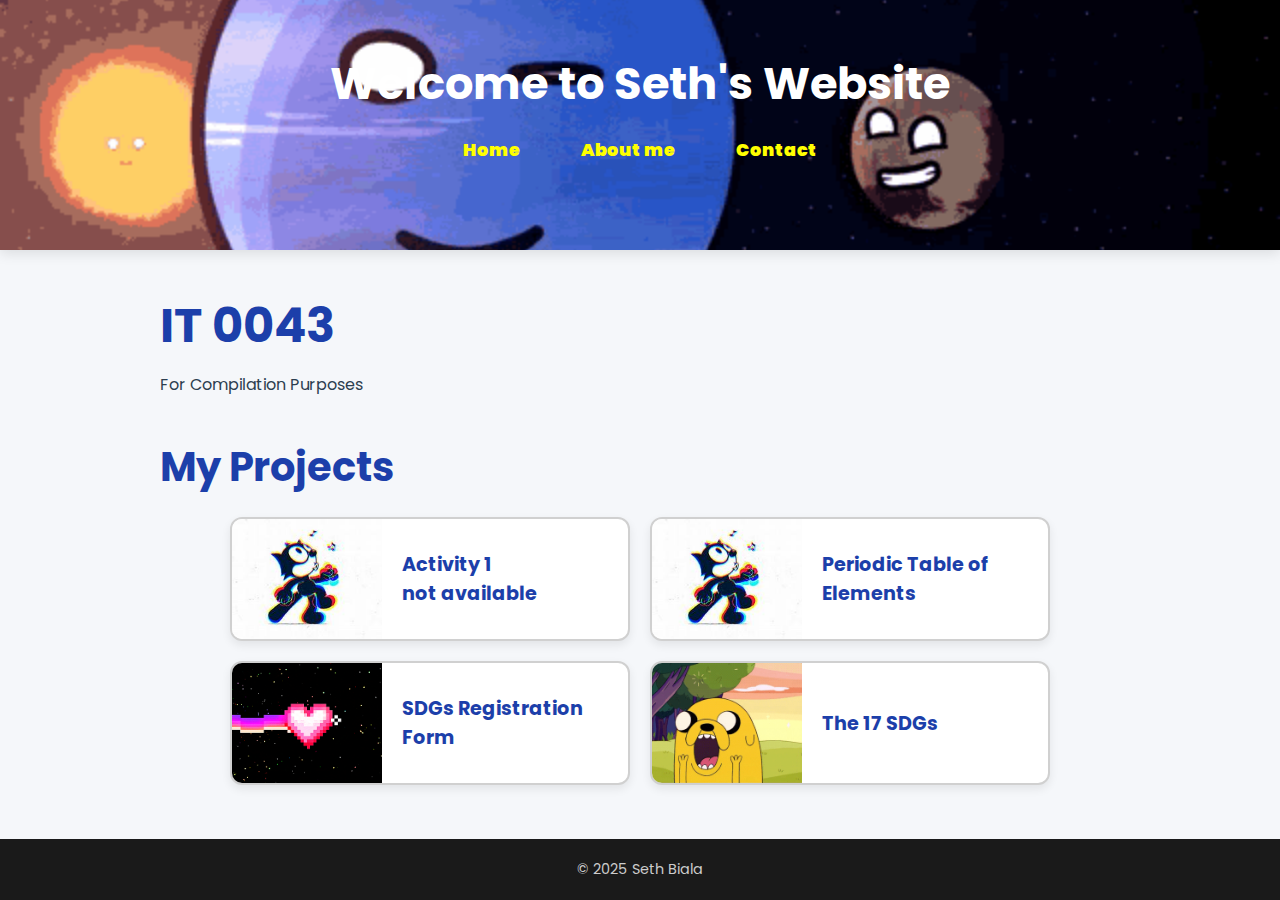
<file: index.html>
<!DOCTYPE html>
<html lang="en">

<head>
  <meta charset="UTF-8" />
  <meta name="viewport" content="width=device-width, initial-scale=1.0" />
  <title>My Personal Website</title>
  <link rel="stylesheet" href="style.css" />
  <link href="https://fonts.googleapis.com/css2?family=Poppins:wght@400;600&display=swap" rel="stylesheet" />
  
  <style>
  body {
    opacity: 0;
    transition: opacity 0.5s ease-in-out;
  }

  body.fade-in {
    opacity: 1;
  }
</style>
</head>

<body>
  <div class="page-wrapper">
    <header>
      <div class="header-container">
        <h1>Welcome to Seth's Website</h1>
      </div>
      <nav>
        <a href="#">Home</a>
        <a href="about me.html">About me</a>
        <a href="ContactMe.html">Contact</a>
      </nav>
    </header>

    <main>
      <section class="about">
        <h2>IT 0043</h2>
        <p>For Compilation Purposes</p>
      </section>

      <section class="projects">
        <h2>My Projects</h2>
        <div class="project-row">
          <div class="project-card">
            <img src="gif1.gif" alt="Activity 1 GIF">
            <div class="project-info">
              <h3><a href="#">Activity 1 <br> not available</a></h3>
            </div>
          </div>

          <div class="project-card">
            <img src="gif1.gif" alt="Periodic Table GIF">
            <div class="project-info">
              <h3><a href="periodic table.html">Periodic Table of Elements</a></h3>
            </div>
          </div>

          <div class="project-card">
            <img src="heads.gif" alt="SDG Form GIF">
            <div class="project-info">
              <h3><a href="Activity3.html">SDGs Registration Form</a></h3>
            </div>
          </div>

          <div class="project-card">
            <img src="giphy.gif" alt="17 SDGs GIF">
            <div class="project-info">
              <h3><a href="Activity4.html">The 17 SDGs</a></h3>
            </div>
          </div>
        </div>
      </section>
    </main>

    <footer>
      <p>© 2025 Seth Biala</p>
    </footer>
  </div>

  <script>
    const projectItems = document.querySelectorAll('.project-card');

    projectItems.forEach(item => {
      item.addEventListener('mouseenter', () => {
        item.style.backgroundColor = '#f0f4ff';
      });

      item.addEventListener('mouseleave', () => {
        item.style.backgroundColor = '';
      });
    });
	  window.addEventListener("DOMContentLoaded", () => {
    document.body.classList.add("fade-in");
  });

  // Fade-out when navigating away
  document.querySelectorAll("a[href]").forEach(link => {
    link.addEventListener("click", function (e) {
      const href = this.getAttribute("href");
      if (href && !href.startsWith("#") && !href.startsWith("javascript")) {
        e.preventDefault();
        document.body.classList.remove("fade-in");
        document.body.style.opacity = 0;
        setTimeout(() => {
          window.location.href = href;
        }, 300);
      }
    });
  });
  const projectCards = document.querySelectorAll('.project-card');

  projectCards.forEach(card => {
    card.addEventListener('mouseenter', () => {
      const randomColor = getRandomColor();
      card.style.backgroundColor = randomColor;
    });

    card.addEventListener('mouseleave', () => {
      card.style.backgroundColor = ''; // Reset to default
    });
  });

  function getRandomColor() {
    const letters = '0123456789ABCDEF';
    let color = '#';
    for (let i = 0; i < 6; i++) {
      color += letters[Math.floor(Math.random() * 16)];
    }
    return color;
  }
  </script>
</body>

</html>
</file>
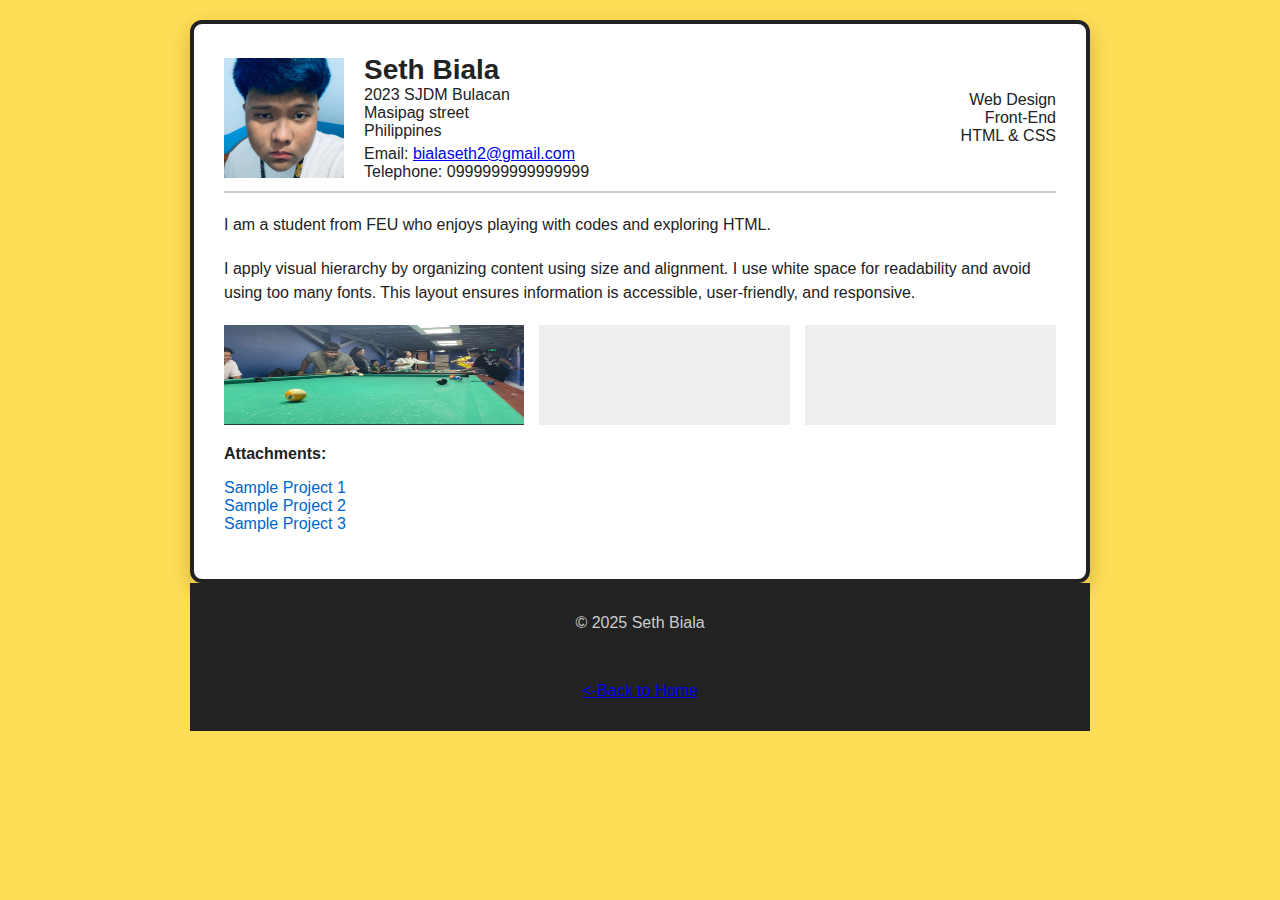
<file: about me.html>
<html lang="en">
<head>
    <meta charset="UTF-8">
    <title>My Profile</title>
    <style>
        body {
            font-family: Arial, sans-serif;
            background-color: #ffdd57;
            color: #222;
            margin: 0;
            padding: 20px;
            max-width: 900px;
            margin-left: auto;
            margin-right: auto;
        }

        .container {
            background-color: #fff;
            border: 4px solid #222;
            border-radius: 12px;
            padding: 30px;
            box-shadow: 0 8px 20px rgba(0,0,0,0.2);
        }

        .profile-header {
            display: flex;
            justify-content: space-between;
            align-items: center;
            border-bottom: 2px solid #ccc;
            padding-bottom: 10px;
        }

        .profile-pic {
            width: 120px;
            height: 120px;
            background-color: #ddd;
        }

        .profile-info {
            flex: 1;
            margin-left: 20px;
        }

        .profile-name {
            font-size: 28px;
            font-weight: bold;
        }

        .contact {
            margin-top: 5px;
        }

        .categories {
            text-align: right;
        }

        .section {
            margin-top: 20px;
            line-height: 1.5;
        }

        .media {
            display: flex;
            margin-top: 20px;
            gap: 15px;
        }

        .media-box {
            flex: 1;
            height: 100px;
            background-color: #eee;
        }

        .attachments {
            margin-top: 20px;
        }

        .attachments ul {
            list-style: none;
            padding-left: 0;
        }

        .attachments a {
            color: #0066cc;
            text-decoration: none;
        }

        .attachments a:hover {
            text-decoration: underline;
        }

        footer {
            background-color: #222;
            color: #ccc;
            text-align: center;
            padding: 15px 0;
            position: relative;
            bottom: 0;
            width: 100%;
	    .back-home:hover {
         background-color: #FF8C00;
            }
        }
    </style>
</head>
<body>
    <div class="container">
        <div class="profile-header">
            <div class="profile-pic">
                <img src="pfp.jpg" alt="My Photo" style="width: 100%; height: 100%; object-fit: cover;">
            </div>

            <div class="profile-info">
                <div class="profile-name">Seth Biala</div>
                <div>2023 SJDM Bulacan<br>Masipag street<br>Philippines</div>
                <div class="contact">
                    Email: <a href="mailto:bialaseth2@gmail.com">bialaseth2@gmail.com</a><br>
                    Telephone: 0999999999999999
                </div>
            </div>
            <div class="categories">
                <div>Web Design</div>
                <div>Front-End</div>
                <div>HTML & CSS</div>
            </div>
        </div>

        <div class="section">
            I am a student from FEU who enjoys playing with codes and exploring HTML.  
        </div>

        <div class="section">
            I apply visual hierarchy by organizing content using size and alignment. I use white space for readability and avoid using too many fonts. This layout ensures information is accessible, user-friendly, and responsive.
        </div>

        <div class="media">
            <div class="media-box">
			<img src="picko.jpg"alt="my picture" width="300" height="100">
			</div>
            <div class="media-box"></div>
            <div class="media-box"></div>
        </div>

        <div class="attachments">
            <strong>Attachments:</strong>
            <ul>
                <li><a href="periodic table.html">Sample Project 1</a></li>
                <li><a href="Activity3.html">Sample Project 2</a></li>
                <li><a href="#">Sample Project 3</a></li>
            </ul>
        </div>
    </div>

    <footer>
        <p>© 2025 Seth Biala</p>
		<br>
		 <p>  <a href="index.html" class="back-home"><-Back to Home </a></p>
    </footer>
</body>
</html>
</file>
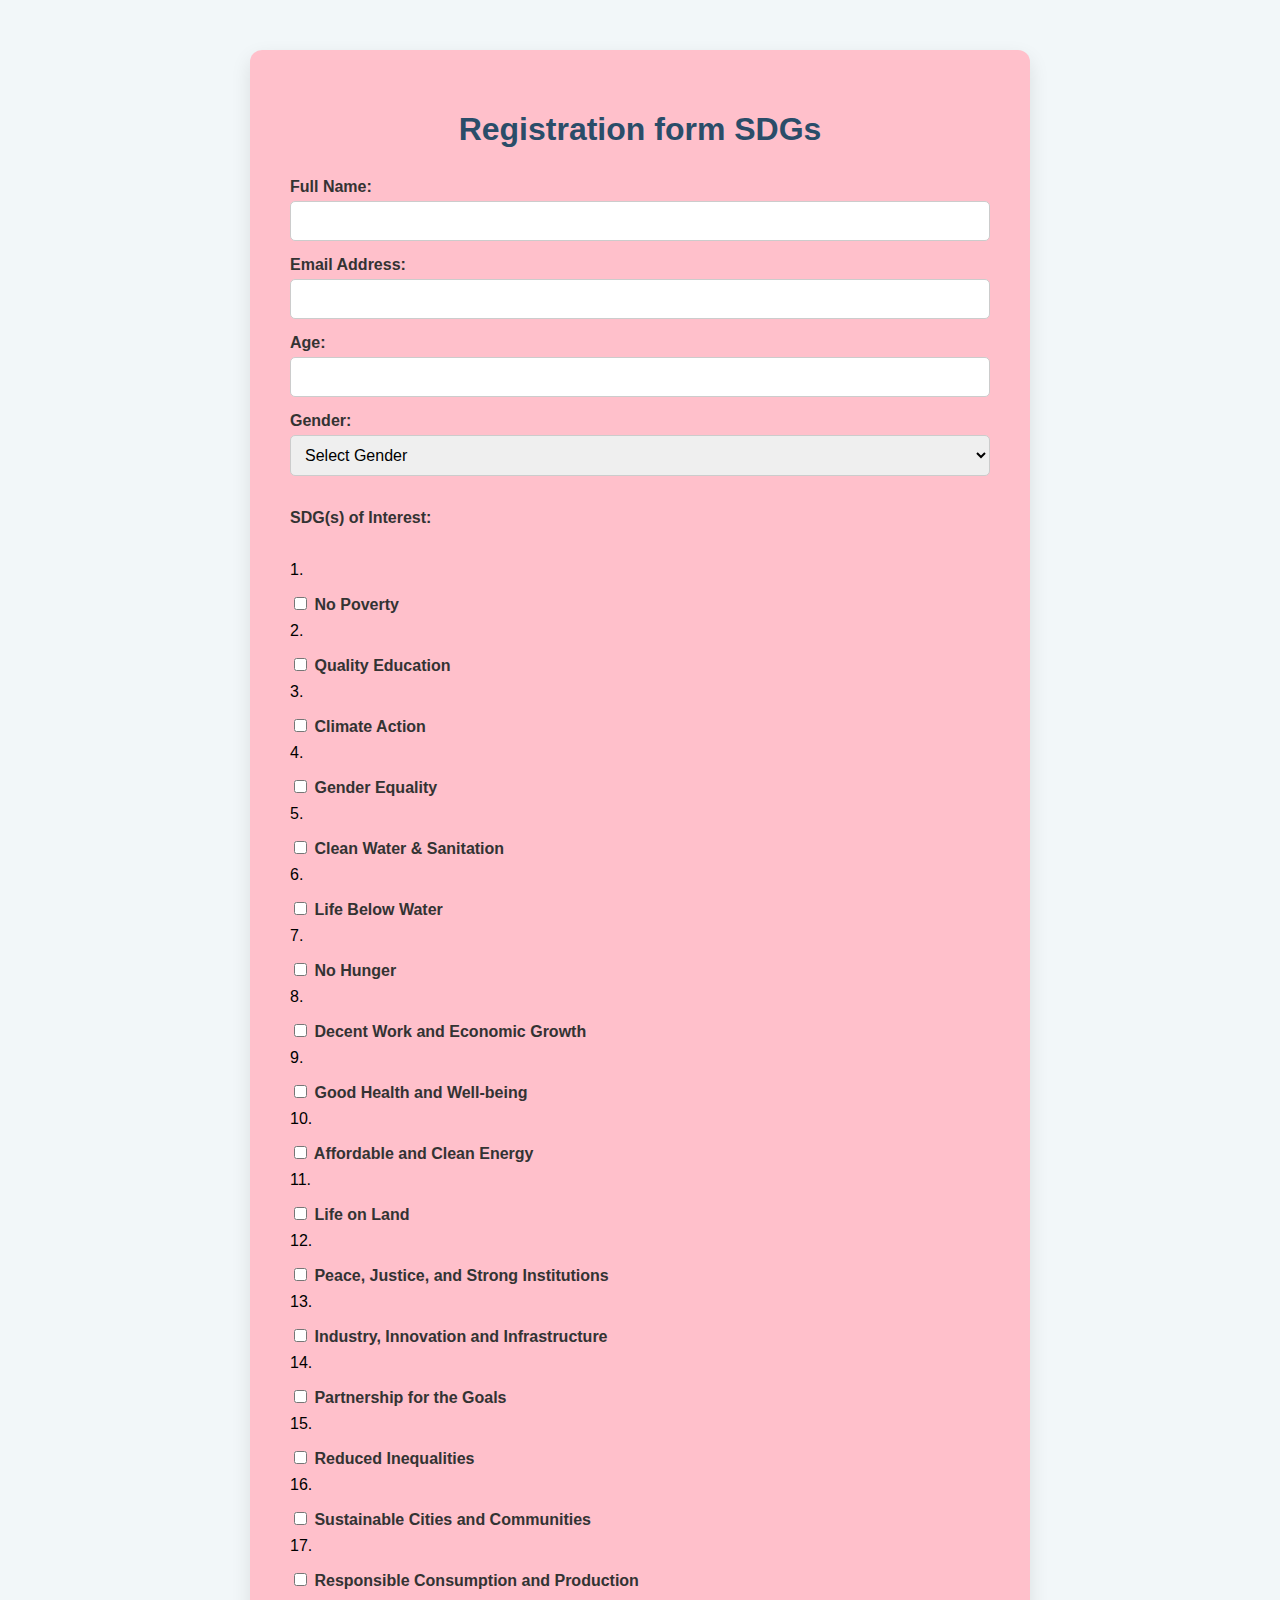
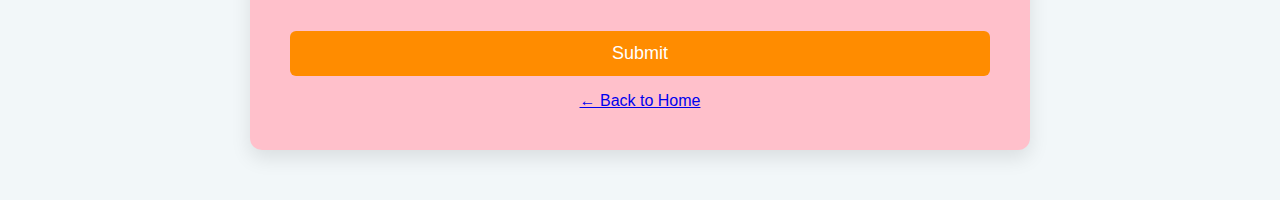
<file: Activity3.html>
<!DOCTYPE html>
<html>

<head>
  <meta charset="UTF-8">
  <meta name="viewport" content="width=device-width, initial-scale=1.0">
  <title>LAB 4 BIALA</title>
  <link rel="stylesheet" href="style1.css">
  <style>
    .error {
      border: 2px solid red;
    }
    #errorMsg {
      color: red;
      margin-top: 10px;
    }
  </style>
</head>

<body>
  <div class="form-container">
    <h1>Registration form SDGs</h1>
    <form id="registrationForm" onsubmit="event.preventDefault(); validateForm();">
      <label for="fullName">Full Name:</label>
      <input type="text" id="fullName" name="fullName" required>

      <label for="email">Email Address:</label>
      <input type="email" id="email" name="email" required>

      <label for="Age">Age:</label>
      <input type="number" id="Age" name="Age" min="0" required>

      <label for="gender">Gender:</label>
      <select id="gender" name="gender" required>
        <option value="" disabled selected>Select Gender</option>
        <option value="male">Male</option>
        <option value="female">Female</option>
        <option value="other">Other</option>
        <option value="prefer_not_to_say">Prefer not to say</option>
      </select>

      <br><br>
      <label>SDG(s) of Interest:</label>
      <br>
      <div class="checkbox-group">
        <ol>
          <li><label><input type="checkbox" name="sdgs" value="no_poverty"> No Poverty</label></li>
          <li><label><input type="checkbox" name="sdgs" value="quality_education"> Quality Education</label></li>
          <li><label><input type="checkbox" name="sdgs" value="climate_action"> Climate Action</label></li>
          <li><label><input type="checkbox" name="sdgs" value="gender_equality"> Gender Equality</label></li>
          <li><label><input type="checkbox" name="sdgs" value="clean_water"> Clean Water & Sanitation</label></li>
          <li><label><input type="checkbox" name="sdgs" value="life_below_water"> Life Below Water</label></li>
          <li><label><input type="checkbox" name="sdgs" value="zero_hunger"> No Hunger</label></li>
          <li><label><input type="checkbox" name="sdgs" value="decent_work"> Decent Work and Economic Growth</label></li>
          <li><label><input type="checkbox" name="sdgs" value="good_health"> Good Health and Well-being</label></li>
          <li><label><input type="checkbox" name="sdgs" value="clean_energy"> Affordable and Clean Energy</label></li>
          <li><label><input type="checkbox" name="sdgs" value="life_on_land"> Life on Land</label></li>
          <li><label><input type="checkbox" name="sdgs" value="peace_justice"> Peace, Justice, and Strong Institutions</label></li>
          <li><label><input type="checkbox" name="sdgs" value="industry_innovation"> Industry, Innovation and Infrastructure</label></li>
          <li><label><input type="checkbox" name="sdgs" value="partnerships"> Partnership for the Goals</label></li>
          <li><label><input type="checkbox" name="sdgs" value="reduced_inequalities"> Reduced Inequalities</label></li>
          <li><label><input type="checkbox" name="sdgs" value="sustainable_cities"> Sustainable Cities and Communities</label></li>
          <li><label><input type="checkbox" name="sdgs" value="responsible_consumption"> Responsible Consumption and Production</label></li>
        </ol>
      </div>

      <button type="submit">Submit</button>
      <p id="errorMsg"></p>
    </form>

    <center>
      <a href="index.html" class="back-home">&larr; Back to Home</a>
    </center>
  </div>

  <script>
    function validateForm() {
      const form = document.getElementById("registrationForm");
      const inputs = form.querySelectorAll("input[type='text'], input[type='email'], input[type='number']");
      let allFilled = true;

      document.getElementById("errorMsg").innerText = "";
      inputs.forEach(input => input.classList.remove("error"));

      for (let i = 0; i < inputs.length; i++) {
        if (inputs[i].value.trim() === "") {
          inputs[i].classList.add("error");
          allFilled = false;
        }
      }

      const gender = document.getElementById("gender");
      if (gender.value === "") {
        gender.classList.add("error");
        allFilled = false;
      } else {
        gender.classList.remove("error");
      }

      if (!allFilled) {
        document.getElementById("errorMsg").innerText = "Please fill out all fields.";
      } else {
        alert("Form submitted successfully!");
        form.reset();
      }
    }
  </script>
</body>

</html>
</file>
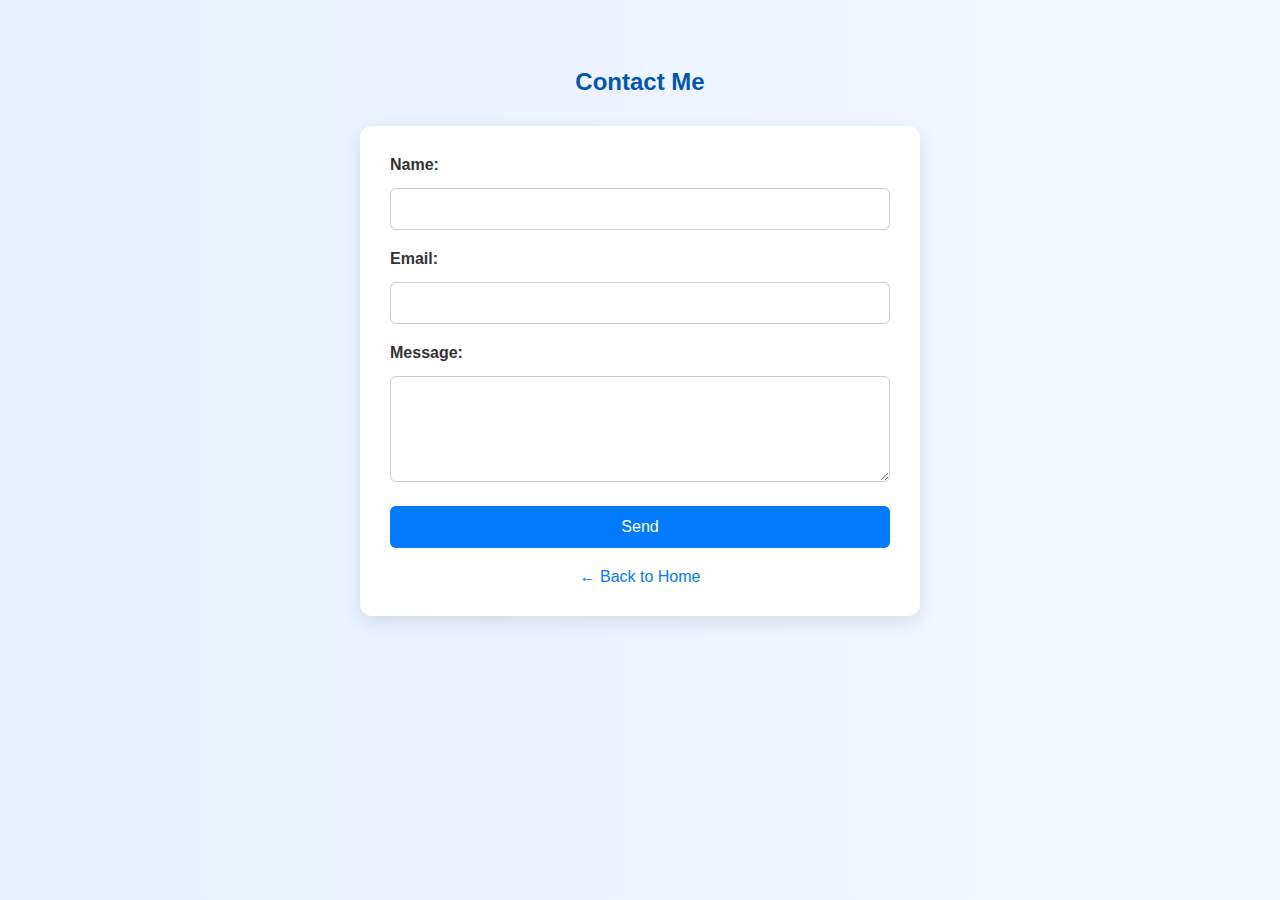
<file: ContactMe.html>
<!DOCTYPE html>
<html lang="en">

<head>
  <meta charset="UTF-8">
  <title>Contact Form</title>
  <style>
    body {
      font-family: 'Segoe UI', sans-serif;
      padding: 40px;
      background: linear-gradient(to right, #e6f0ff, #f4f8ff);
      color: #333;
    }

    h2 {
      text-align: center;
      color: #0056b3;
      margin-bottom: 30px;
    }

    form {
      background: #ffffff;
      padding: 30px;
      max-width: 500px;
      margin: auto;
      border-radius: 12px;
      box-shadow: 0 6px 18px rgba(0, 0, 0, 0.1);
    }

    label {
      font-weight: 600;
      display: block;
      margin-bottom: 6px;
    }

    input,
    textarea {
      width: 100%;
      padding: 12px;
      margin-top: 8px;
      margin-bottom: 20px;
      border: 1px solid #ccc;
      border-radius: 6px;
      font-size: 14px;
      box-sizing: border-box;
    }

    input:focus,
    textarea:focus {
      border-color: #3399ff;
      outline: none;
      box-shadow: 0 0 5px rgba(0, 102, 204, 0.2);
    }
     .back-home {
  display: block;
  text-align: center;
  margin-top: 20px;
  color: #007BFF;
  text-decoration: none;
  font-weight: 500;
  transition: color 0.3s;
}

.back-home:hover {
  color: #0056b3;
  text-decoration: underline;
}

    button {
      background-color: #007BFF;
      color: white;
      padding: 12px;
      border: none;
      border-radius: 6px;
      font-size: 16px;
      cursor: pointer;
      width: 100%;
      transition: background-color 0.3s ease;
    }

    button:hover {
      background-color: #0056b3;
    }

    .success {
      color: green;
      text-align: center;
      margin-top: 15px;
    }
  </style>
</head>

<body>

  <h2>Contact Me</h2>

  <form id="contact-form">
    <label>Name:</label>
    <input type="text" name="name" id="name">

    <label>Email:</label>
    <input type="email" name="email" id="email">

    <label>Message:</label>
    <textarea name="message" id="message" rows="5"></textarea>

    <button type="submit">Send</button>
    <p class="success" id="response"></p>
	<a href="index.html" class="back-home">← Back to Home</a>
  </form>

  <script>
    const scriptURL = "https://script.google.com/macros/s/AKfycbyc3NmCGCg8HN8RMLP3KPv6k8W-Juz3uikL7nO10gpFGLAJ2xYavTxsbjJpR9bnz5Mzdg/exec";
    const form = document.getElementById("contact-form");
    const responseMsg = document.getElementById("response");

    form.addEventListener("submit", (e) => {
      e.preventDefault();

      const name = document.getElementById("name").value.trim();
      const email = document.getElementById("email").value.trim();
      const message = document.getElementById("message").value.trim();

      if (name === "" || email === "" || message === "") {
        alert("Please fill out all fields before submitting.");
        return;
      }

      const formData = new FormData(form);

      fetch(scriptURL, {
        method: "POST",
        body: new URLSearchParams(formData)
      })
        .then(res => res.json())
        .then(data => {
          responseMsg.textContent = "Message sent successfully!";
          form.reset();
        })
        .catch(error => {
          responseMsg.textContent = "Error sending message.";
          console.error("Error!", error.message);
        });
    });
  </script>

</body>

</html>
</file>
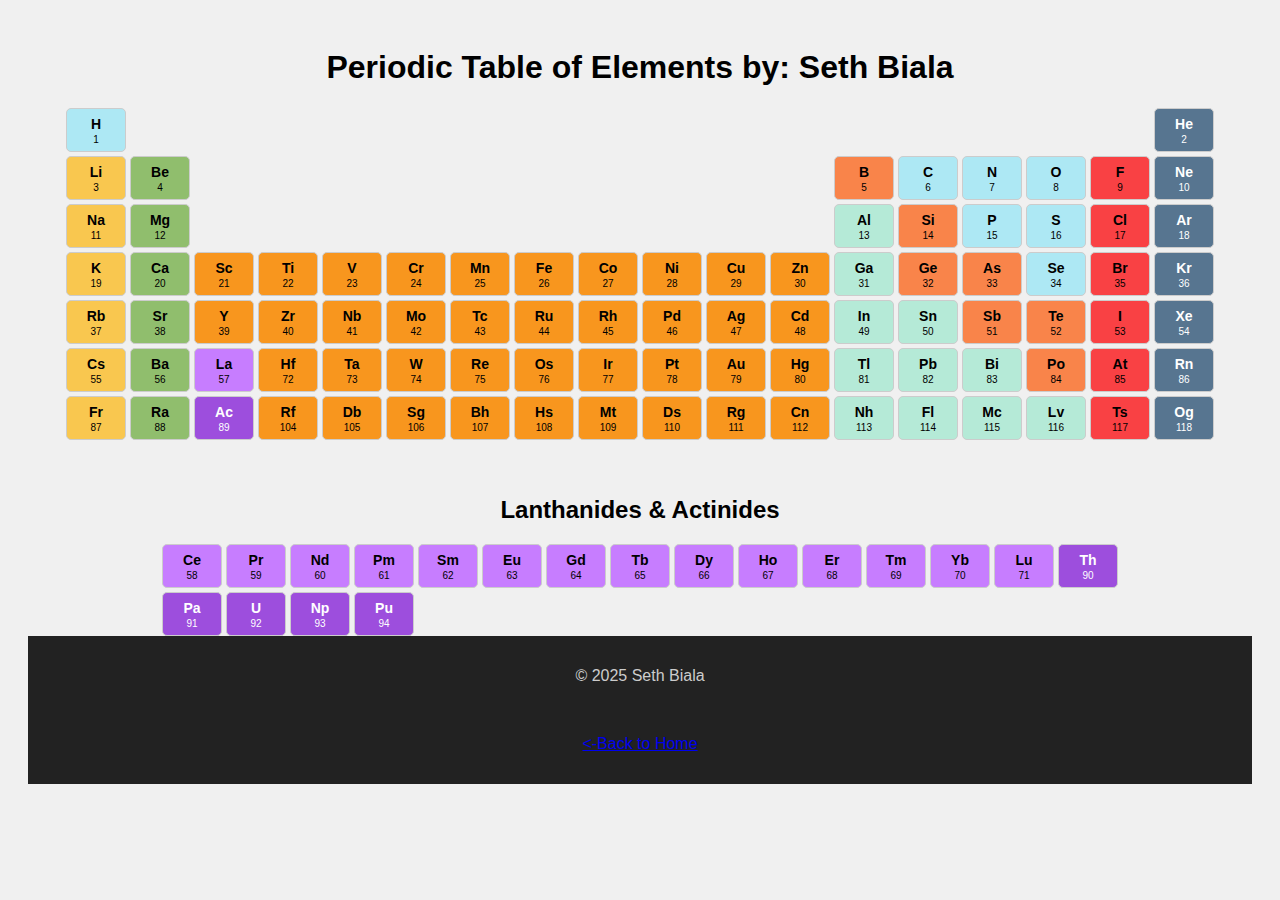
<file: periodic table.html>
<!DOCTYPE html>
<html lang="en">
<head>
  <meta charset="UTF-8">
  <title>Periodic Table</title>
  <style>
    body {
      font-family: Arial, sans-serif;
      background: #f0f0f0;
      padding: 20px;
    }
	

    h1 {
      text-align: center;
    }

    .table {
      display: grid;
      grid-template-columns: repeat(18, 60px);
      grid-gap: 4px;
      justify-content: center;
    }

    .element {
      background: #fff;
      border: 1px solid #ccc;
      border-radius: 5px;
      padding: 5px;
      font-size: 12px;
      text-align: center;
    }

    .element h4 {
      margin: 2px 0;
      font-size: 14px;
    }

    .element p {
      margin: 1px 0;
      font-size: 10px;
    }

    .alkali { background-color: #f9c74f; }
    .alkaline { background-color: #90be6d; }
    .transition { background-color: #f8961e; }
    .metalloid { background-color: #f9844a; }
    .nonmetal { background-color: #ade8f4; }
    .halogen { background-color: #f94144; }
    .noble-gas { background-color: #577590; color: white; }
    .post-transition { background-color: #b5ead7; }
    .lanthanide { background-color: #c77dff; }
    .actinide { background-color: #9d4edd; color: white; }

    .empty {
      visibility: hidden;
	  
    }
	 footer {
            background-color: #222;
            color: #ccc;
            text-align: center;
            padding: 15px 0;
            position: relative;
            bottom: 0;
            width: 100%;
	    .back-home:hover {
         background-color: #FF8C00;
            }
        }
  </style>
</head>
<body>

  <h1>Periodic Table of Elements by: Seth Biala</h1>

  <div class="table">
    <!-- Period 1 -->
    <div class="element nonmetal" style="grid-column: 1;"><h4>H</h4><p>1</p></div>
    <div class="element noble-gas" style="grid-column: 18;"><h4>He</h4><p>2</p></div>

    <!-- Period 2 -->
    <div class="element alkali" style="grid-column: 1;"><h4>Li</h4><p>3</p></div>
    <div class="element alkaline"><h4>Be</h4><p>4</p></div>
    <div class="empty" style="grid-column: 3 / span 10;"></div>
    <div class="element metalloid"><h4>B</h4><p>5</p></div>
    <div class="element nonmetal"><h4>C</h4><p>6</p></div>
    <div class="element nonmetal"><h4>N</h4><p>7</p></div>
    <div class="element nonmetal"><h4>O</h4><p>8</p></div>
    <div class="element halogen"><h4>F</h4><p>9</p></div>
    <div class="element noble-gas"><h4>Ne</h4><p>10</p></div>

    <!-- Period 3 -->
    <div class="element alkali" style="grid-column: 1;"><h4>Na</h4><p>11</p></div>
    <div class="element alkaline"><h4>Mg</h4><p>12</p></div>
    <div class="empty" style="grid-column: 3 / span 10;"></div>
    <div class="element post-transition"><h4>Al</h4><p>13</p></div>
    <div class="element metalloid"><h4>Si</h4><p>14</p></div>
    <div class="element nonmetal"><h4>P</h4><p>15</p></div>
    <div class="element nonmetal"><h4>S</h4><p>16</p></div>
    <div class="element halogen"><h4>Cl</h4><p>17</p></div>
    <div class="element noble-gas"><h4>Ar</h4><p>18</p></div>

    <!-- Period 4 -->
    <div class="element alkali" style="grid-column: 1;"><h4>K</h4><p>19</p></div>
    <div class="element alkaline"><h4>Ca</h4><p>20</p></div>
    <div class="element transition"><h4>Sc</h4><p>21</p></div>
    <div class="element transition"><h4>Ti</h4><p>22</p></div>
    <div class="element transition"><h4>V</h4><p>23</p></div>
    <div class="element transition"><h4>Cr</h4><p>24</p></div>
    <div class="element transition"><h4>Mn</h4><p>25</p></div>
    <div class="element transition"><h4>Fe</h4><p>26</p></div>
    <div class="element transition"><h4>Co</h4><p>27</p></div>
    <div class="element transition"><h4>Ni</h4><p>28</p></div>
    <div class="element transition"><h4>Cu</h4><p>29</p></div>
    <div class="element transition"><h4>Zn</h4><p>30</p></div>
    <div class="element post-transition"><h4>Ga</h4><p>31</p></div>
    <div class="element metalloid"><h4>Ge</h4><p>32</p></div>
    <div class="element metalloid"><h4>As</h4><p>33</p></div>
    <div class="element nonmetal"><h4>Se</h4><p>34</p></div>
    <div class="element halogen"><h4>Br</h4><p>35</p></div>
    <div class="element noble-gas"><h4>Kr</h4><p>36</p></div>

    <!-- Period 5 -->
    <div class="element alkali" style="grid-column: 1;"><h4>Rb</h4><p>37</p></div>
    <div class="element alkaline"><h4>Sr</h4><p>38</p></div>
    <div class="element transition"><h4>Y</h4><p>39</p></div>
    <div class="element transition"><h4>Zr</h4><p>40</p></div>
    <div class="element transition"><h4>Nb</h4><p>41</p></div>
    <div class="element transition"><h4>Mo</h4><p>42</p></div>
    <div class="element transition"><h4>Tc</h4><p>43</p></div>
    <div class="element transition"><h4>Ru</h4><p>44</p></div>
    <div class="element transition"><h4>Rh</h4><p>45</p></div>
    <div class="element transition"><h4>Pd</h4><p>46</p></div>
    <div class="element transition"><h4>Ag</h4><p>47</p></div>
    <div class="element transition"><h4>Cd</h4><p>48</p></div>
    <div class="element post-transition"><h4>In</h4><p>49</p></div>
    <div class="element post-transition"><h4>Sn</h4><p>50</p></div>
    <div class="element metalloid"><h4>Sb</h4><p>51</p></div>
    <div class="element metalloid"><h4>Te</h4><p>52</p></div>
    <div class="element halogen"><h4>I</h4><p>53</p></div>
    <div class="element noble-gas"><h4>Xe</h4><p>54</p></div>

    <!-- Period 6 -->
    <div class="element alkali" style="grid-column: 1;"><h4>Cs</h4><p>55</p></div>
    <div class="element alkaline"><h4>Ba</h4><p>56</p></div>
    <div class="element lanthanide"><h4>La</h4><p>57</p></div>
    <div class="element transition"><h4>Hf</h4><p>72</p></div>
    <div class="element transition"><h4>Ta</h4><p>73</p></div>
    <div class="element transition"><h4>W</h4><p>74</p></div>
    <div class="element transition"><h4>Re</h4><p>75</p></div>
    <div class="element transition"><h4>Os</h4><p>76</p></div>
    <div class="element transition"><h4>Ir</h4><p>77</p></div>
    <div class="element transition"><h4>Pt</h4><p>78</p></div>
    <div class="element transition"><h4>Au</h4><p>79</p></div>
    <div class="element transition"><h4>Hg</h4><p>80</p></div>
    <div class="element post-transition"><h4>Tl</h4><p>81</p></div>
    <div class="element post-transition"><h4>Pb</h4><p>82</p></div>
    <div class="element post-transition"><h4>Bi</h4><p>83</p></div>
    <div class="element metalloid"><h4>Po</h4><p>84</p></div>
    <div class="element halogen"><h4>At</h4><p>85</p></div>
    <div class="element noble-gas"><h4>Rn</h4><p>86</p></div>

    <!-- Period 7 -->
    <div class="element alkali" style="grid-column: 1;"><h4>Fr</h4><p>87</p></div>
    <div class="element alkaline"><h4>Ra</h4><p>88</p></div>
    <div class="element actinide"><h4>Ac</h4><p>89</p></div>
    <div class="element transition"><h4>Rf</h4><p>104</p></div>
    <div class="element transition"><h4>Db</h4><p>105</p></div>
    <div class="element transition"><h4>Sg</h4><p>106</p></div>
    <div class="element transition"><h4>Bh</h4><p>107</p></div>
    <div class="element transition"><h4>Hs</h4><p>108</p></div>
    <div class="element transition"><h4>Mt</h4><p>109</p></div>
    <div class="element transition"><h4>Ds</h4><p>110</p></div>
    <div class="element transition"><h4>Rg</h4><p>111</p></div>
    <div class="element transition"><h4>Cn</h4><p>112</p></div>
    <div class="element post-transition"><h4>Nh</h4><p>113</p></div>
    <div class="element post-transition"><h4>Fl</h4><p>114</p></div>
    <div class="element post-transition"><h4>Mc</h4><p>115</p></div>
    <div class="element post-transition"><h4>Lv</h4><p>116</p></div>
    <div class="element halogen"><h4>Ts</h4><p>117</p></div>
    <div class="element noble-gas"><h4>Og</h4><p>118</p></div>
  </div>

  <br><br>

  <h2 style="text-align:center;">Lanthanides & Actinides</h2>
  <div class="table" style="grid-template-columns: repeat(15, 60px);">
    <div class="element lanthanide"><h4>Ce</h4><p>58</p></div>
    <div class="element lanthanide"><h4>Pr</h4><p>59</p></div>
    <div class="element lanthanide"><h4>Nd</h4><p>60</p></div>
    <div class="element lanthanide"><h4>Pm</h4><p>61</p></div>
    <div class="element lanthanide"><h4>Sm</h4><p>62</p></div>
    <div class="element lanthanide"><h4>Eu</h4><p>63</p></div>
    <div class="element lanthanide"><h4>Gd</h4><p>64</p></div>
    <div class="element lanthanide"><h4>Tb</h4><p>65</p></div>
    <div class="element lanthanide"><h4>Dy</h4><p>66</p></div>
    <div class="element lanthanide"><h4>Ho</h4><p>67</p></div>
    <div class="element lanthanide"><h4>Er</h4><p>68</p></div>
    <div class="element lanthanide"><h4>Tm</h4><p>69</p></div>
    <div class="element lanthanide"><h4>Yb</h4><p>70</p></div>
    <div class="element lanthanide"><h4>Lu</h4><p>71</p></div>

    <div class="element actinide"><h4>Th</h4><p>90</p></div>
    <div class="element actinide"><h4>Pa</h4><p>91</p></div>
    <div class="element actinide"><h4>U</h4><p>92</p></div>
    <div class="element actinide"><h4>Np</h4><p>93</p></div>
    <div class="element actinide"><h4>Pu</h4><p>94</p></div>
  </div>
       <footer>
        <p>© 2025 Seth Biala</p>
		<br>
		 <p>  <a href="index.html" class="back-home"><-Back to Home </a></p>
    </footer>
</body>
</html>
</file>
<file: style.css>
* {
  margin: 0;
  padding: 0;
  box-sizing: border-box;
}

html, body {
  height: 100%;
  font-family: 'Poppins', sans-serif;
  background-color: #f5f7fa;
  color: #2c3e50;
}

.page-wrapper {
  display: flex;
  flex-direction: column;
  min-height: 100vh;
}

header {
  background-image: url('balls.gif'), linear-gradient(rgba(0,0,0,0.5), rgba(0,0,0,0.7));
  background-size: cover;
  background-position: center;
  background-repeat: no-repeat;
  color: white;
  padding: 50px 20px;
  text-align: center;
  height: 250px; 
 box-shadow: 0 4px 12px rgba(0,0,0,0.1);
}

header h1 {
  font-size: 2.8rem;
  margin-bottom: 10px;
}

nav {
  margin-top: 20px;
}

nav a {
  color: yellow;
  margin: 0 12px;
  text-decoration: none;
  font-weight: 1000;
   font-size: 1.1rem;
  padding: 8px 16px;
  border-radius: 6px;
  transition: background 0.3s, transform 0.2s;
}

nav a:hover {
  background: rgba(255, 255, 255, 0.2);
  transform: scale(1.05);
}

main {
  flex: 1;
  padding: 40px 20px;
  max-width: 1000px;
  margin: auto;
}

.about {
  margin-bottom: 40px;
}

.about h2 {
  font-size: 3rem;
  margin-bottom: 10px;
  color: #1c3faa;
}

.projects h2 {
  font-size: 2.5rem;
  margin-bottom: 20px;
  color: #1c3faa;
}

.project-row {
  display: flex;
  flex-wrap: wrap;
  gap: 20px;
  justify-content: center;
}

.project-card {
   border: 2px solid #d0d0d0;
  display: flex;
  flex-direction: row;
  align-items: center;
  background-color: #fff;
  border-radius: 12px;
  box-shadow: 0 4px 10px rgba(0, 0, 0, 0.08);
  overflow: hidden;
  width: 400px;
  transition: transform 0.3s ease, box-shadow 0.3s ease;
}

.project-card:hover {
  transform: translateY(-4px);
  box-shadow: 0 8px 20px rgba(0, 0, 0, 0.15);
}

.project-card img {
  width: 150px;
  height: 120px;
  object-fit: cover;
}

.project-info {
  padding: 20px;
  display: flex;
  align-items: center;
}

.project-info h3 {
  font-size: 1.2rem;
}

.project-info a {
  text-decoration: none;
  color: #1c3faa;
  font-weight: bold;
  transition: color 0.3s;
}

.project-info a:hover {
  color: #1446a0;
  text-decoration: underline;
}

footer {
  background-color: #1a1a1a;
  color: #ccc;
  text-align: center;
  padding: 20px 0;
  font-size: 0.9rem;
  margin-top: auto;
}
.project-card:hover {
  transform: translateY(-4px);
  box-shadow: 0 8px 20px rgba(0, 0, 0, 0.15);
  border-color: #1c3faa; 
}

@media (max-width: 700px) {
  .project-card {
    flex-direction: column;
    width: 100%;
  }

  .project-card img {
    width: 100%;
    height: auto;
  }

  .project-info {
    padding: 15px;
    justify-content: center;
    text-align: center;
  }

  nav a {
    display: block;
    margin: 10px auto;
  }

  header h1 {
    font-size: 2rem;
  }
}
</file>
<file: style1.css>
body {
   margin: 0;
   padding: 0;
   font-family: 'Segoe UI', Tahoma, Geneva, Verdana, sans-serif;
   background-color: #f2f7f9;
}

.form-container {
   background-color: pink;
   max-width: 700px;
   margin: 50px auto;
   padding: 40px;
   border-radius: 12px;
   box-shadow: 0 8px 20px rgba(0, 0, 0, 0.1);
}

.form-container h1 {
   text-align: center;
   color: #2a4d69;
   margin-bottom: 30px;
}

label {
   display: block;
   margin-top: 15px;
   font-weight: bold;
   color: #333;
}
input[type="text"],
input[type="email"],
input[type="number"],
select {
   width: 100%;
   padding: 10px;
   margin-top: 5px;
   border-radius: 5px;
   border: 1px solid #ccc;
   font-size: 16px;
   box-sizing: border-box;
}
.checkbox-group {
   margin-top: 15px;
}
.checkbox-group ol {
   list-style: decimal inside;
   padding-left: 0;
}
.checkbox-group li {
   margin-bottom: 8px;
}
/* Submit Button */
button[type="submit"] {
   width: 100%;
   background-color: #FF8C00;;
   color: white;
   font-size: 18px;
   padding: 12px;
   margin-top: 25px;
   border: none;
   border-radius: 6px;
   cursor: pointer;
   transition: background-color 0.3s ease;
}
button[type="submit"]:hover {
   background-color: #21867a;
}

@media (max-width: 768px) {
   .form-container {
       padding: 20px;
   }
   button[type="submit"] {
       font-size: 16px;
   }

 .back-home {
  display: inline-block;
  margin-top: 20px;
  padding: 8px 16px;
  background-color: 8A2BE2;
  color: white;
  text-decoration: none;
  border-radius: 5px;
  transition: background-color 0.5s ease;
}
.back-home:hover {
  background-color: #FF8C00;
}
}
</file>
